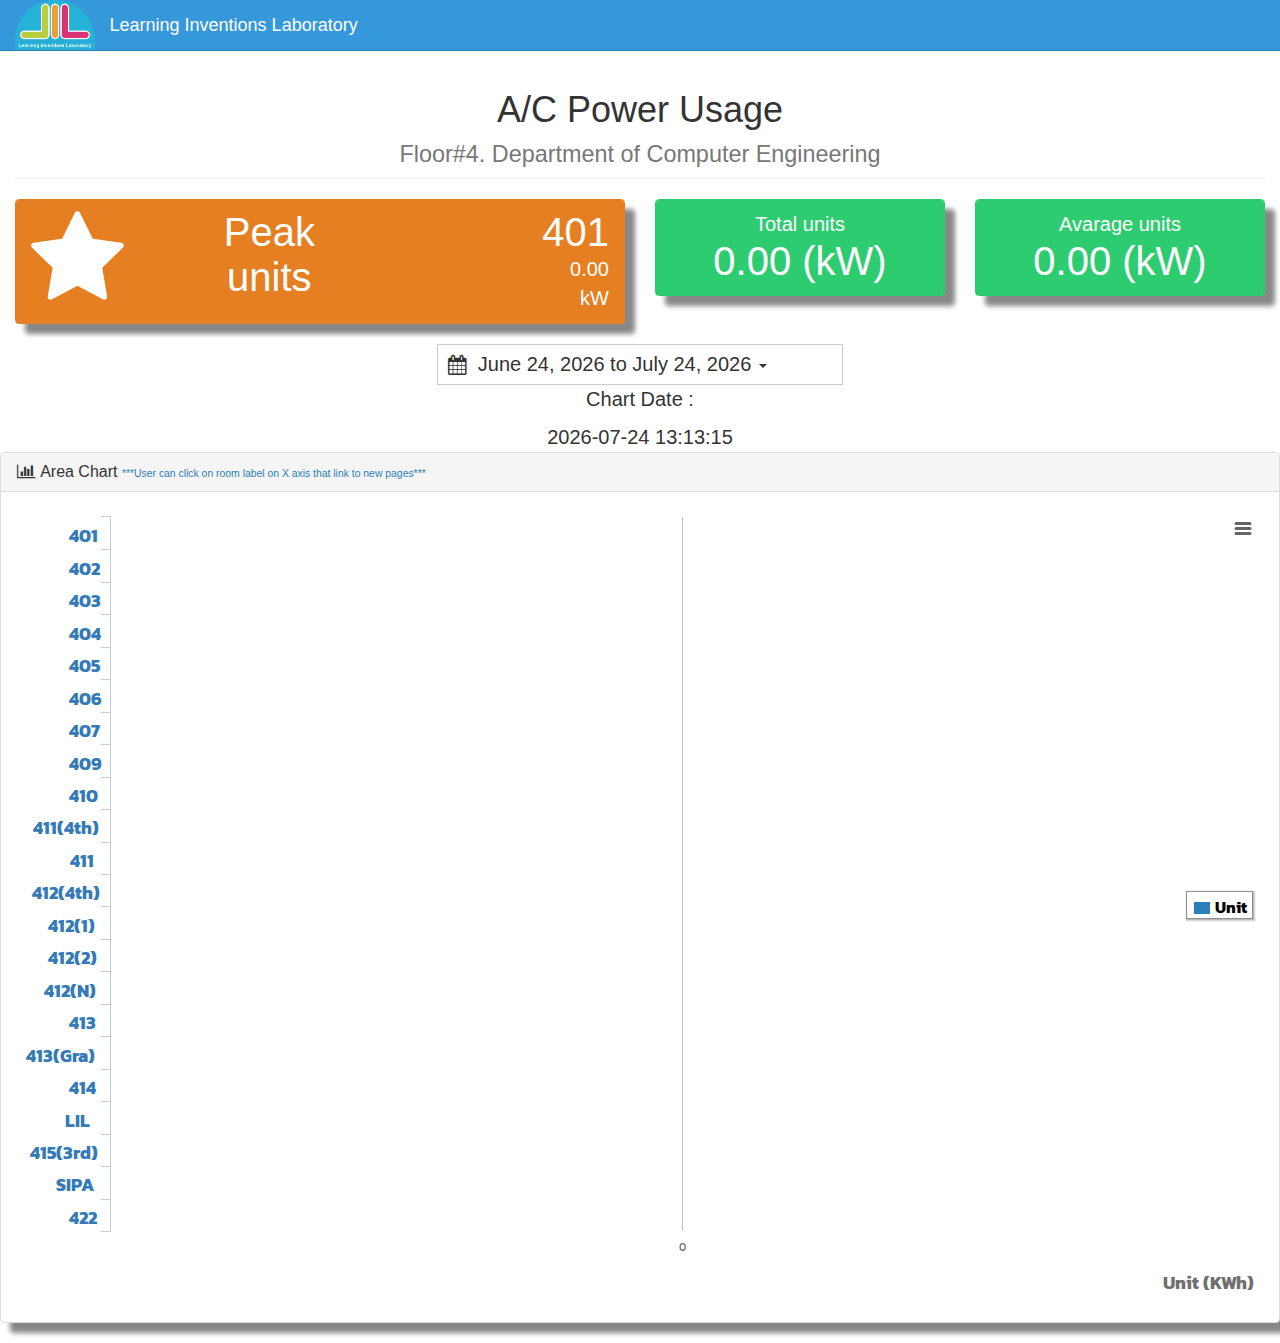
<file: index.html>
<!DOCTYPE html>
<html lang="en">

<head>

    <meta charset="utf-8">
    <meta http-equiv="X-UA-Compatible" content="IE=edge">
    <meta name="viewport" content="width=device-width, initial-scale=1">
    <meta name="description" content="">
    <meta name="author" content="Peeranut Pongpakatien">

    <title>A/C Power Usage</title>

    <!-- Bootstrap Core CSS -->
    <link href="css/bootstrap.css" rel="stylesheet">

    <!-- Custom CSS -->
    <link href="css/sb-admin.css" rel="stylesheet">

    <!-- Morris Charts CSS -->
    <link href="css/plugins/morris.css" rel="stylesheet">

    <!-- Custom Fonts -->
    <link href="font-awesome/css/font-awesome.min.css" rel="stylesheet" type="text/css">
    <link href='https://fonts.googleapis.com/css?family=Kanit&subset=thai,latin' rel='stylesheet' type='text/css'>

      <link rel="stylesheet" type="text/css" media="all" href="daterangepicker.css" />
      <script type="text/javascript" src="https://code.jquery.com/jquery-1.9.1.min.js"></script>
      <script type="text/javascript" src="moment.js"></script>
      <script type="text/javascript" src="daterangepicker.js"></script>
    <!-- HTML5 Shim and Respond.js IE8 support of HTML5 elements and media queries -->
    <!-- WARNING: Respond.js doesn't work if you view the page via file:// -->
    <!--[if lt IE 9]>
        <script src="https://oss.maxcdn.com/libs/html5shiv/3.7.0/html5shiv.js"></script>
        <script src="https://oss.maxcdn.com/libs/respond.js/1.4.2/respond.min.js"></script>
    <![endif]-->

</head>

<body>

    <div id="wrapper">

        <!-- Navigation -->
        <nav class="navbar navbar-inverse navbar-fixed-top" role="navigation">
            <!-- Top Menu Items -->
                <ul class="nav navbar-left top-nav">
               <a href="index.html"><img class="navbar-nav" src="image/LIL-Logo-small.png" alt="Learning Inventions Laboratory" style="height:50px;"></a>
               <a class="navbar-brand" href="index.html">Learning Inventions Laboratory</a>
           </ul>
           <ul class="nav navbar-right top-nav">
           </ul>            
        </nav>  
        <div id="page-wrapper">

            <div class="container-fluid">

                <!-- Page Heading -->
                <div class="row">
                    <div class="col-lg-12"><center>
                        <h1 class="page-header" >A/C Power Usage
                             <br> <small>Floor#4. Department of Computer Engineering </small>
                        </h1></center>
                        

                       <!-- <ol class="breadcrumb">
                            <li class="active">
                                <i class="fa fa-dashboard"></i> Dashboard
                            </li>
                        </ol>  -->
                    </div>
                </div>
                <div class="row">
                    <div class="col-lg-6 col-md-6">
                        <div class="panel panel-red">
                            <div class="panel-heading">
                                <div class="row">
                                    <div class="col-xs-3">
                                        <i class="fa fa-star fa-5x"></i>
                                    </div>
                                    <div class="col-xs-4 text-center">
                                      
                                        <div class="huge" >Peak units</div>
                                    </div>
                                    <div class="col-xs-5 text-right">
                                        <div class="huge" id="Max.room"  >Room</div>
                                        <div id="Max.value" >maxValue</div>
                                        <div>kW</div>
                                    </div>
                                </div>
                            </div>
                        </div>
                    </div>
                    <div class="col-lg-3 col-md-6">
                        <div class="panel panel-green">
                            <div class="panel-heading">
                              <div class="row">
                                <center>
                                      <div  >Total units </div>
                                        <div class="huge" id="All.value" >ALLValue</div>

                                        
                                   </center>
                                      </div>
                                </div>
                            </div>
                        </div>
                        <div class="col-lg-3 col-md-6">
                        <div class="panel panel-green">
                            <div class="panel-heading">
                              <div class="row">
                                <center>
                                  <div  >Avarage units</div>
                                        <div class="huge" id="Avarage.value" >AvgValue</div>
                                        
                                    </center>
                                      </div>
                                </div>
                            </div>
                        </div>
                    </div>
                </div>

        
                <!-- /.row -->

                <!-- /.row -->
                <div class="row">
                    <div class="col-lg-4"> </div>
                            <div class="col-lg-4">
                                <div id="reportrange" class="pull-right" style="background: #fff; cursor: pointer; padding: 5px 10px; border: 1px solid #ccc; width: 100%">
                                <i class="glyphicon glyphicon-calendar fa fa-calendar"></i>&nbsp;
                                <span></span> <b class="caret"></b>
                                </div>
                            </div>
                             <div class="col-lg-4"></div>
                    </div>
                    <div class="row">
                    
                            
                              <center> <p>Chart Date :</p> <span id="lastTimeUpdate"></span></center>
                           </div>
                <div class="row">
                    <div class="col-lg-12">
                        <div class="panel panel-default">
                            <div class="panel-heading">          
                                <h3 class="panel-title"><i class="fa fa-bar-chart-o fa-fw"></i> Area Chart <small style="color: #2980b9;">***User can click on room label on X axis that link to new pages***</small></h3> 
                            </div>
                            <div class="panel-body">
                                <div id="container"></div>
  <!-- Preloader -->

                            </div>
                        </div>
                    </div>
                </div>
                

            </div>
            <!-- /.container-fluid -->

        </div>
        <!-- /#page-wrapper -->

    </div>
    <!-- /#wrapper -->

    <!-- jQuery -->
  

    <!-- Bootstrap Core JavaScript -->
    <script src="js/bootstrap.js"></script>
    <!-- Hight chart Charts JavaScript -->

  <script src="js/bootstrap.min.js"></script>
  <script src="js/highstock.js"></script>
  <script src="Highcharts/js/themes/lil.js"></script>
  <script src="js/exporting.js"></script>
  <script src="js/export-csv.js"></script>
  <script type="text/javascript" src="script.b.js"></script>
  
  <script type="text/javascript" src="js/underscore-min.js"></script>
  <script>
  
  $(function () {
    getTimedate();

  });
  </script>

   
    
</body>

</html>
</file>
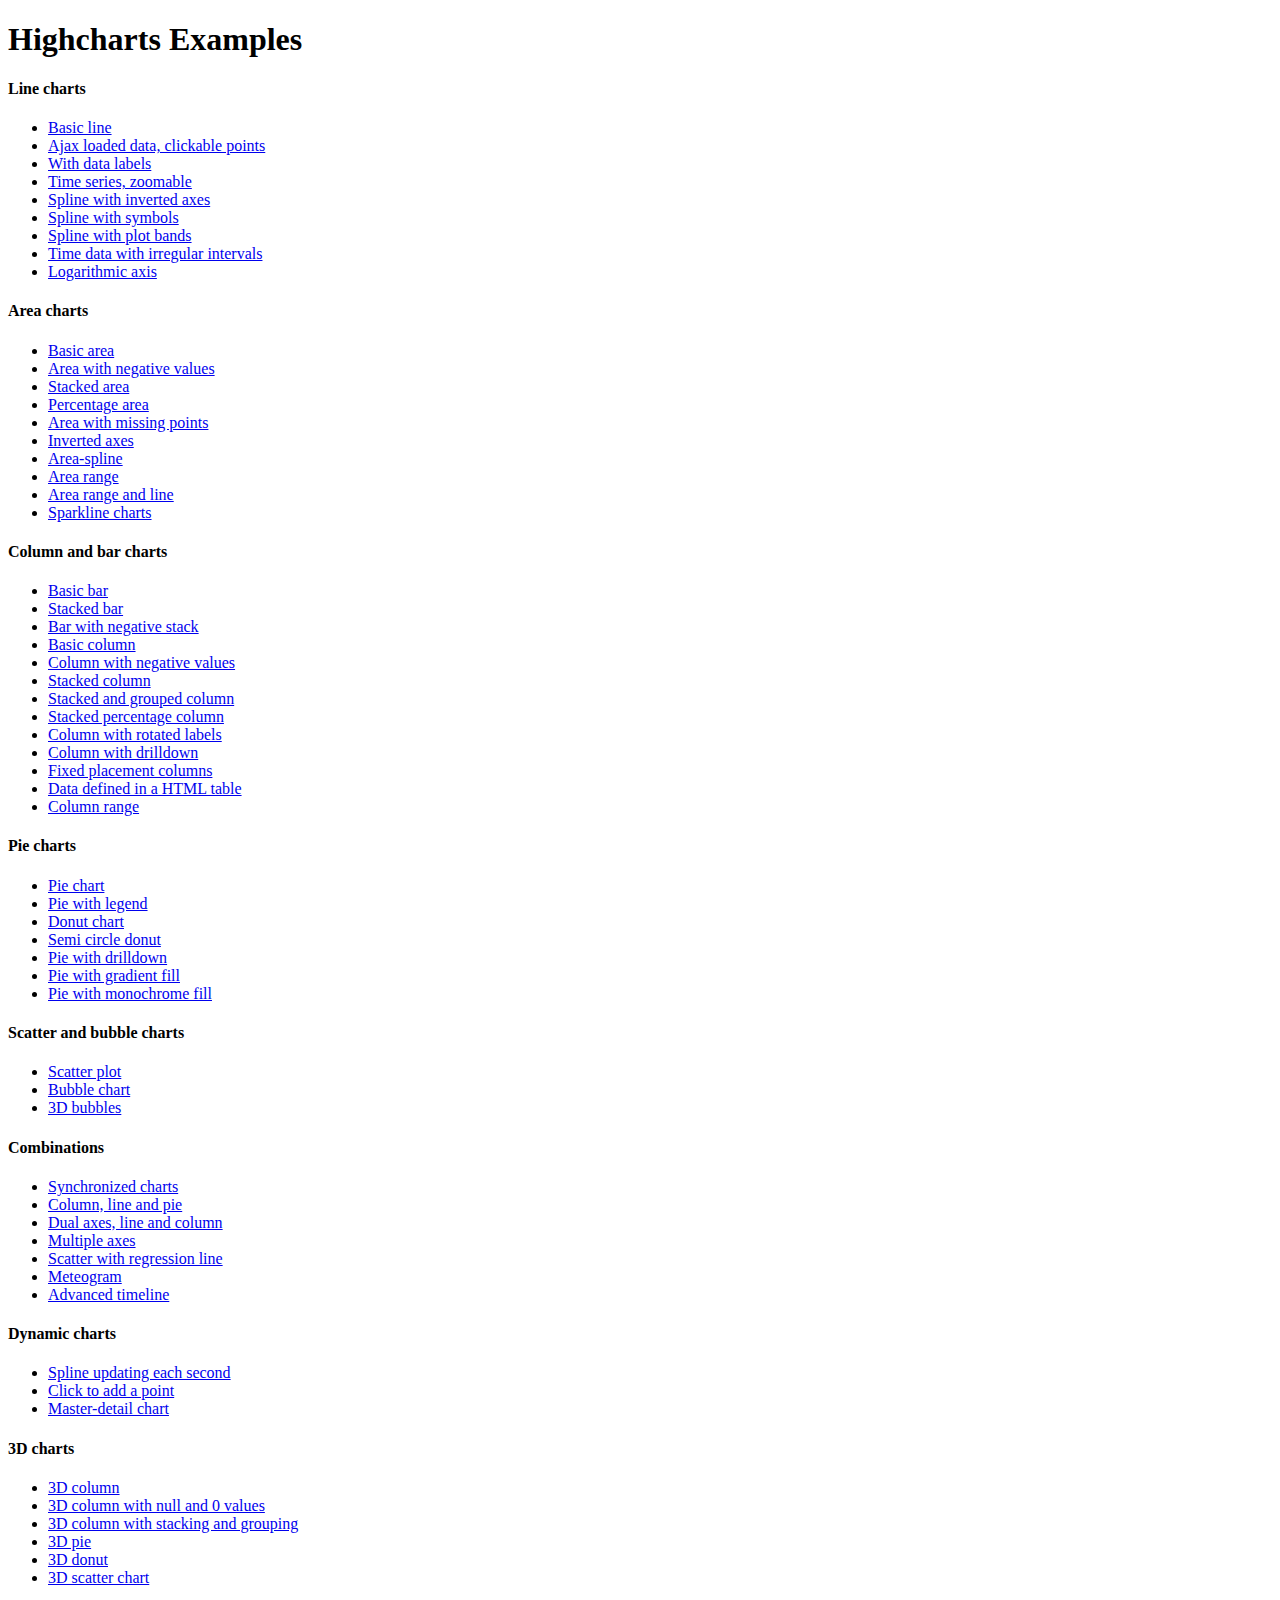
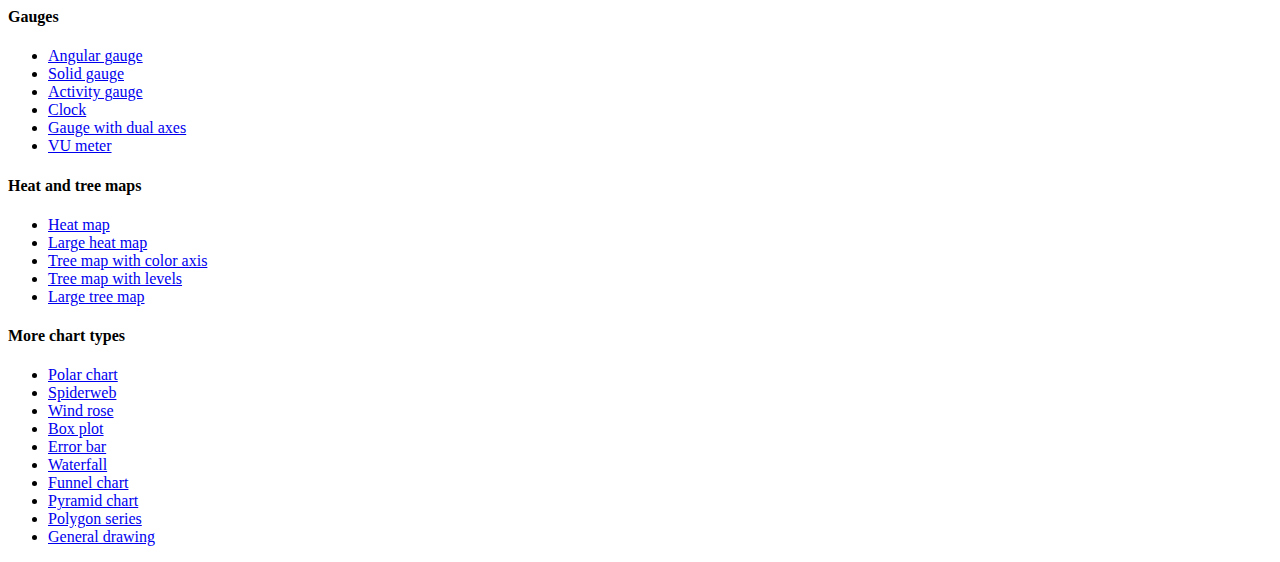
<file: Highcharts/index.htm>
<!DOCTYPE HTML PUBLIC "-//W3C//DTD HTML 4.01//EN" "http://www.w3.org/TR/html4/strict.dtd">
<html>
	<head>
		<meta http-equiv="Content-Type" content="text/html; charset=utf-8" />
		<title>Highcharts Examples</title>
	</head>
	<body>
		<h1>Highcharts Examples</h1>
		<h4>Line charts</h4>
		<ul>
			<li><a href="examples/line-basic/index.htm">Basic line</a></li>
			<li><a href="examples/line-ajax/index.htm">Ajax loaded data, clickable points</a></li>
			<li><a href="examples/line-labels/index.htm">With data labels</a></li>
			<li><a href="examples/line-time-series/index.htm">Time series, zoomable</a></li>
			<li><a href="examples/spline-inverted/index.htm">Spline with inverted axes</a></li>
			<li><a href="examples/spline-symbols/index.htm">Spline with symbols</a></li>
			<li><a href="examples/spline-plot-bands/index.htm">Spline with plot bands</a></li>
			<li><a href="examples/spline-irregular-time/index.htm">Time data with irregular intervals</a></li>
			<li><a href="examples/line-log-axis/index.htm">Logarithmic axis</a></li>
		</ul>
		<h4>Area charts</h4>
		<ul>
			<li><a href="examples/area-basic/index.htm">Basic area</a></li>
			<li><a href="examples/area-negative/index.htm">Area with negative values</a></li>
			<li><a href="examples/area-stacked/index.htm">Stacked area</a></li>
			<li><a href="examples/area-stacked-percent/index.htm">Percentage area</a></li>
			<li><a href="examples/area-missing/index.htm">Area with missing points</a></li>
			<li><a href="examples/area-inverted/index.htm">Inverted axes</a></li>
			<li><a href="examples/areaspline/index.htm">Area-spline</a></li>
			<li><a href="examples/arearange/index.htm">Area range</a></li>
			<li><a href="examples/arearange-line/index.htm">Area range and line</a></li>
			<li><a href="examples/sparkline/index.htm">Sparkline charts</a></li>
		</ul>
		<h4>Column and bar charts</h4>
		<ul>
			<li><a href="examples/bar-basic/index.htm">Basic bar</a></li>
			<li><a href="examples/bar-stacked/index.htm">Stacked bar</a></li>
			<li><a href="examples/bar-negative-stack/index.htm">Bar with negative stack</a></li>
			<li><a href="examples/column-basic/index.htm">Basic column</a></li>
			<li><a href="examples/column-negative/index.htm">Column with negative values</a></li>
			<li><a href="examples/column-stacked/index.htm">Stacked column</a></li>
			<li><a href="examples/column-stacked-and-grouped/index.htm">Stacked and grouped column</a></li>
			<li><a href="examples/column-stacked-percent/index.htm">Stacked percentage column</a></li>
			<li><a href="examples/column-rotated-labels/index.htm">Column with rotated labels</a></li>
			<li><a href="examples/column-drilldown/index.htm">Column with drilldown</a></li>
			<li><a href="examples/column-placement/index.htm">Fixed placement columns</a></li>
			<li><a href="examples/column-parsed/index.htm">Data defined in a HTML table</a></li>
			<li><a href="examples/columnrange/index.htm">Column range</a></li>
		</ul>
		<h4>Pie charts</h4>
		<ul>
			<li><a href="examples/pie-basic/index.htm">Pie chart</a></li>
			<li><a href="examples/pie-legend/index.htm">Pie with legend</a></li>
			<li><a href="examples/pie-donut/index.htm">Donut chart</a></li>
			<li><a href="examples/pie-semi-circle/index.htm">Semi circle donut</a></li>
			<li><a href="examples/pie-drilldown/index.htm">Pie with drilldown</a></li>
			<li><a href="examples/pie-gradient/index.htm">Pie with gradient fill</a></li>
			<li><a href="examples/pie-monochrome/index.htm">Pie with monochrome fill</a></li>
		</ul>
		<h4>Scatter and bubble charts</h4>
		<ul>
			<li><a href="examples/scatter/index.htm">Scatter plot</a></li>
			<li><a href="examples/bubble/index.htm">Bubble chart</a></li>
			<li><a href="examples/bubble-3d/index.htm">3D bubbles</a></li>
		</ul>
		<h4>Combinations</h4>
		<ul>
			<li><a href="examples/synchronized-charts/index.htm">Synchronized charts</a></li>
			<li><a href="examples/combo/index.htm">Column, line and pie</a></li>
			<li><a href="examples/combo-dual-axes/index.htm">Dual axes, line and column</a></li>
			<li><a href="examples/combo-multi-axes/index.htm">Multiple axes</a></li>
			<li><a href="examples/combo-regression/index.htm">Scatter with regression line</a></li>
			<li><a href="examples/combo-meteogram/index.htm">Meteogram</a></li>
			<li><a href="examples/combo-timeline/index.htm">Advanced timeline</a></li>
		</ul>
		<h4>Dynamic charts</h4>
		<ul>
			<li><a href="examples/dynamic-update/index.htm">Spline updating each second</a></li>
			<li><a href="examples/dynamic-click-to-add/index.htm">Click to add a point</a></li>
			<li><a href="examples/dynamic-master-detail/index.htm">Master-detail chart</a></li>
		</ul>
		<h4>3D charts</h4>
		<ul>
			<li><a href="examples/3d-column-interactive/index.htm">3D column</a></li>
			<li><a href="examples/3d-column-null-values/index.htm">3D column with null and 0 values</a></li>
			<li><a href="examples/3d-column-stacking-grouping/index.htm">3D column with stacking and grouping</a></li>
			<li><a href="examples/3d-pie/index.htm">3D pie</a></li>
			<li><a href="examples/3d-pie-donut/index.htm">3D donut</a></li>
			<li><a href="examples/3d-scatter-draggable/index.htm">3D scatter chart</a></li>
		</ul>
		<h4>Gauges</h4>
		<ul>
			<li><a href="examples/gauge-speedometer/index.htm">Angular gauge</a></li>
			<li><a href="examples/gauge-solid/index.htm">Solid gauge</a></li>
			<li><a href="examples/gauge-activity/index.htm">Activity gauge</a></li>
			<li><a href="examples/gauge-clock/index.htm">Clock</a></li>
			<li><a href="examples/gauge-dual/index.htm">Gauge with dual axes</a></li>
			<li><a href="examples/gauge-vu-meter/index.htm">VU meter</a></li>
		</ul>
		<h4>Heat and tree maps</h4>
		<ul>
			<li><a href="examples/heatmap/index.htm">Heat map</a></li>
			<li><a href="examples/heatmap-canvas/index.htm">Large heat map</a></li>
			<li><a href="examples/treemap-coloraxis/index.htm">Tree map with color axis</a></li>
			<li><a href="examples/treemap-with-levels/index.htm">Tree map with levels</a></li>
			<li><a href="examples/treemap-large-dataset/index.htm">Large tree map</a></li>
		</ul>
		<h4>More chart types</h4>
		<ul>
			<li><a href="examples/polar/index.htm">Polar chart</a></li>
			<li><a href="examples/polar-spider/index.htm">Spiderweb</a></li>
			<li><a href="examples/polar-wind-rose/index.htm">Wind rose</a></li>
			<li><a href="examples/box-plot/index.htm">Box plot</a></li>
			<li><a href="examples/error-bar/index.htm">Error bar</a></li>
			<li><a href="examples/waterfall/index.htm">Waterfall</a></li>
			<li><a href="examples/funnel/index.htm">Funnel chart</a></li>
			<li><a href="examples/pyramid/index.htm">Pyramid chart</a></li>
			<li><a href="examples/polygon/index.htm">Polygon series</a></li>
			<li><a href="examples/renderer/index.htm">General drawing</a></li>
		</ul>
	</body>
</html>
</file>
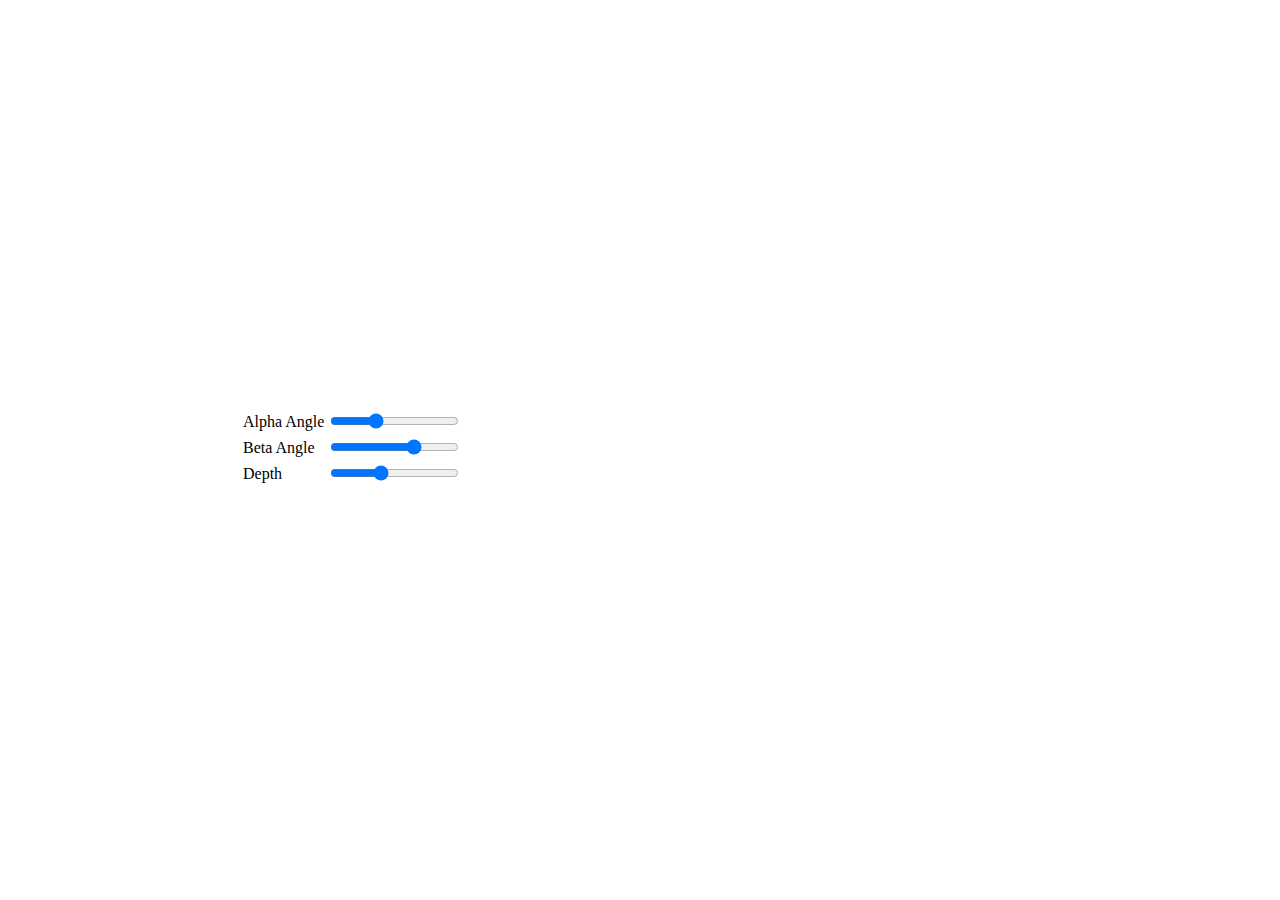
<file: Highcharts/examples/3d-column-interactive/index.htm>
<!DOCTYPE HTML>
<html>
	<head>
		<meta http-equiv="Content-Type" content="text/html; charset=utf-8">
		<title>Highcharts Example</title>

		<script type="text/javascript" src="https://ajax.googleapis.com/ajax/libs/jquery/1.8.2/jquery.min.js"></script>
		<style type="text/css">
#container, #sliders {
    min-width: 310px; 
    max-width: 800px;
    margin: 0 auto;
}
#container {
    height: 400px; 
}
		</style>
		<script type="text/javascript">
$(function () {
    // Set up the chart
    var chart = new Highcharts.Chart({
        chart: {
            renderTo: 'container',
            type: 'column',
            options3d: {
                enabled: true,
                alpha: 15,
                beta: 15,
                depth: 50,
                viewDistance: 25
            }
        },
        title: {
            text: 'Chart rotation demo'
        },
        subtitle: {
            text: 'Test options by dragging the sliders below'
        },
        plotOptions: {
            column: {
                depth: 25
            }
        },
        series: [{
            data: [29.9, 71.5, 106.4, 129.2, 144.0, 176.0, 135.6, 148.5, 216.4, 194.1, 95.6, 54.4]
        }]
    });

    function showValues() {
        $('#alpha-value').html(chart.options.chart.options3d.alpha);
        $('#beta-value').html(chart.options.chart.options3d.beta);
        $('#depth-value').html(chart.options.chart.options3d.depth);
    }

    // Activate the sliders
    $('#sliders input').on('input change', function () {
        chart.options.chart.options3d[this.id] = this.value;
        showValues();
        chart.redraw(false);
    });

    showValues();
});
		</script>
	</head>
	<body>
<script src="https://code.highcharts.com/highcharts.js"></script>
<script src="https://code.highcharts.com/highcharts-3d.js"></script>
<script src="https://code.highcharts.com/modules/exporting.js"></script>

<div id="container"></div>
<div id="sliders">
    <table>
        <tr>
        	<td>Alpha Angle</td>
        	<td><input id="alpha" type="range" min="0" max="45" value="15"/> <span id="alpha-value" class="value"></span></td>
        </tr>
        <tr>
        	<td>Beta Angle</td>
        	<td><input id="beta" type="range" min="-45" max="45" value="15"/> <span id="beta-value" class="value"></span></td>
        </tr>
        <tr>
        	<td>Depth</td>
        	<td><input id="depth" type="range" min="20" max="100" value="50"/> <span id="depth-value" class="value"></span></td>
        </tr>
    </table>
</div>
	</body>
</html>
</file>
<file: css/plugins/morris.css>
.morris-hover{position:absolute;z-index:1000}.morris-hover.morris-default-style{border-radius:10px;padding:6px;color:#666;background:rgba(255,255,255,0.8);border:solid 2px rgba(230,230,230,0.8);font-family:sans-serif;font-size:12px;text-align:center}.morris-hover.morris-default-style .morris-hover-row-label{font-weight:bold;margin:0.25em 0}
.morris-hover.morris-default-style .morris-hover-point{white-space:nowrap;margin:0.1em 0}
</file>
<file: daterangepicker.css>
.daterangepicker {
  position: absolute;
  color: inherit;
  background: #fff;
  border-radius: 4px;
  width: 278px;
  padding: 4px;
  margin-top: 1px;
  top: 100px;
  left: 20px;
  /* Calendars */ }
  .daterangepicker:before, .daterangepicker:after {
    position: absolute;
    display: inline-block;
    border-bottom-color: rgba(0, 0, 0, 0.2);
    content: ''; }
  .daterangepicker:before {
    top: -7px;
    border-right: 7px solid transparent;
    border-left: 7px solid transparent;
    border-bottom: 7px solid #ccc; }
  .daterangepicker:after {
    top: -6px;
    border-right: 6px solid transparent;
    border-bottom: 6px solid #fff;
    border-left: 6px solid transparent; }
  .daterangepicker.opensleft:before {
    right: 9px; }
  .daterangepicker.opensleft:after {
    right: 10px; }
  .daterangepicker.openscenter:before {
    left: 0;
    right: 0;
    width: 0;
    margin-left: auto;
    margin-right: auto; }
  .daterangepicker.openscenter:after {
    left: 0;
    right: 0;
    width: 0;
    margin-left: auto;
    margin-right: auto; }
  .daterangepicker.opensright:before {
    left: 9px; }
  .daterangepicker.opensright:after {
    left: 10px; }
  .daterangepicker.dropup {
    margin-top: -5px; }
    .daterangepicker.dropup:before {
      top: initial;
      bottom: -7px;
      border-bottom: initial;
      border-top: 7px solid #ccc; }
    .daterangepicker.dropup:after {
      top: initial;
      bottom: -6px;
      border-bottom: initial;
      border-top: 6px solid #fff; }
  .daterangepicker.dropdown-menu {
    max-width: none;
    z-index: 3001; }
  .daterangepicker.single .ranges, .daterangepicker.single .calendar {
    float: none; }
  .daterangepicker.show-calendar .calendar {
    display: block; }
  .daterangepicker .calendar {
    display: none;
    max-width: 270px;
    margin: 4px; }
    .daterangepicker .calendar.single .calendar-table {
      border: none; }
    .daterangepicker .calendar th, .daterangepicker .calendar td {
      white-space: nowrap;
      text-align: center;
      min-width: 32px; }
  .daterangepicker .calendar-table {
    border: 1px solid #fff;
    padding: 4px;
    border-radius: 4px;
    background: #fff; }
  .daterangepicker table {
    width: 100%;
    margin: 0; }
  .daterangepicker td, .daterangepicker th {
    text-align: center;
    width: 20px;
    height: 20px;
    border-radius: 4px;
    border: 1px solid transparent;
    white-space: nowrap;
    cursor: pointer; }
    .daterangepicker td.available:hover, .daterangepicker th.available:hover {
      background-color: #eee;
      border-color: transparent;
      color: inherit; }
    .daterangepicker td.week, .daterangepicker th.week {
      font-size: 80%;
      color: #ccc; }
  .daterangepicker td.off, .daterangepicker td.off.in-range, .daterangepicker td.off.start-date, .daterangepicker td.off.end-date {
    background-color: #fff;
    border-color: transparent;
    color: #999; }
  .daterangepicker td.in-range {
    background-color: #ebf4f8;
    border-color: transparent;
    color: #000;
    border-radius: 0; }
  .daterangepicker td.start-date {
    border-radius: 4px 0 0 4px; }
  .daterangepicker td.end-date {
    border-radius: 0 4px 4px 0; }
  .daterangepicker td.start-date.end-date {
    border-radius: 4px; }
  .daterangepicker td.active, .daterangepicker td.active:hover {
    background-color: #357ebd;
    border-color: transparent;
    color: #fff; }
  .daterangepicker th.month {
    width: auto; }
  .daterangepicker td.disabled, .daterangepicker option.disabled {
    color: #999;
    cursor: not-allowed;
    text-decoration: line-through; }
  .daterangepicker select.monthselect, .daterangepicker select.yearselect {
    font-size: 12px;
    padding: 1px;
    height: auto;
    margin: 0;
    cursor: default; }
  .daterangepicker select.monthselect {
    margin-right: 2%;
    width: 56%; }
  .daterangepicker select.yearselect {
    width: 40%; }
  .daterangepicker select.hourselect, .daterangepicker select.minuteselect, .daterangepicker select.secondselect, .daterangepicker select.ampmselect {
    width: 50px;
    margin-bottom: 0; }
  .daterangepicker .input-mini {
    border: 1px solid #ccc;
    border-radius: 4px;
    color: #555;
    height: 30px;
    line-height: 30px;
    display: block;
    vertical-align: middle;
    margin: 0 0 5px 0;
    padding: 0 6px 0 28px;
    width: 100%; }
    .daterangepicker .input-mini.active {
      border: 1px solid #08c;
      border-radius: 4px; }
  .daterangepicker .daterangepicker_input {
    position: relative; }
    .daterangepicker .daterangepicker_input i {
      position: absolute;
      left: 8px;
      top: 8px; }
  .daterangepicker.rtl .input-mini {
    padding-right: 28px;
    padding-left: 6px; }
  .daterangepicker.rtl .daterangepicker_input i {
    left: auto;
    right: 8px; }
  .daterangepicker .calendar-time {
    text-align: center;
    margin: 5px auto;
    line-height: 30px;
    position: relative;
    padding-left: 28px; }
    .daterangepicker .calendar-time select.disabled {
      color: #ccc;
      cursor: not-allowed; }

.ranges {
  font-size: 11px;
  float: none;
  margin: 4px;
  text-align: left; }
  .ranges ul {
    list-style: none;
    margin: 0 auto;
    padding: 0;
    width: 100%; }
  .ranges li {
    font-size: 13px;
    background: #f5f5f5;
    border: 1px solid #f5f5f5;
    border-radius: 4px;
    color: #08c;
    padding: 3px 12px;
    margin-bottom: 8px;
    cursor: pointer; }
    .ranges li:hover {
      background: #08c;
      border: 1px solid #08c;
      color: #fff; }
    .ranges li.active {
      background: #08c;
      border: 1px solid #08c;
      color: #fff; }

/*  Larger Screen Styling */
@media (min-width: 564px) {
  .daterangepicker {
    width: auto; }
    .daterangepicker .ranges ul {
      width: 160px; }
    .daterangepicker.single .ranges ul {
      width: 100%; }
    .daterangepicker.single .calendar.left {
      clear: none; }
    .daterangepicker.single.ltr .ranges, .daterangepicker.single.ltr .calendar {
      float: left; }
    .daterangepicker.single.rtl .ranges, .daterangepicker.single.rtl .calendar {
      float: right; }
    .daterangepicker.ltr {
      direction: ltr;
      text-align: left; }
      .daterangepicker.ltr .calendar.left {
        clear: left;
        margin-right: 0; }
        .daterangepicker.ltr .calendar.left .calendar-table {
          border-right: none;
          border-top-right-radius: 0;
          border-bottom-right-radius: 0; }
      .daterangepicker.ltr .calendar.right {
        margin-left: 0; }
        .daterangepicker.ltr .calendar.right .calendar-table {
          border-left: none;
          border-top-left-radius: 0;
          border-bottom-left-radius: 0; }
      .daterangepicker.ltr .left .daterangepicker_input {
        padding-right: 12px; }
      .daterangepicker.ltr .calendar.left .calendar-table {
        padding-right: 12px; }
      .daterangepicker.ltr .ranges, .daterangepicker.ltr .calendar {
        float: left; }
    .daterangepicker.rtl {
      direction: rtl;
      text-align: right; }
      .daterangepicker.rtl .calendar.left {
        clear: right;
        margin-left: 0; }
        .daterangepicker.rtl .calendar.left .calendar-table {
          border-left: none;
          border-top-left-radius: 0;
          border-bottom-left-radius: 0; }
      .daterangepicker.rtl .calendar.right {
        margin-right: 0; }
        .daterangepicker.rtl .calendar.right .calendar-table {
          border-right: none;
          border-top-right-radius: 0;
          border-bottom-right-radius: 0; }
      .daterangepicker.rtl .left .daterangepicker_input {
        padding-left: 12px; }
      .daterangepicker.rtl .calendar.left .calendar-table {
        padding-left: 12px; }
      .daterangepicker.rtl .ranges, .daterangepicker.rtl .calendar {
        text-align: right;
        float: right; } }
@media (min-width: 730px) {
  .daterangepicker .ranges {
    width: auto; }
  .daterangepicker.ltr .ranges {
    float: left; }
  .daterangepicker.rtl .ranges {
    float: right; }
  .daterangepicker .calendar.left {
    clear: none !important; } }
</file>
<file: css/sb-admin.css>
/*!
 * Start Bootstrap - SB Admin Bootstrap Admin Template (http://startbootstrap.com)
 * Code licensed under the Apache License v2.0.
 * For details, see http://www.apache.org/licenses/LICENSE-2.0.
 */

/* Global Styles */

body {
    margin-top: 100px;
    background-color: #ecf0f1;
}

@media(min-width:768px) {
    body {
        margin-top: 50px;
    }
}

#wrapper {
    padding-left: 0;
}

#page-wrapper {
    width: 100%;
    padding: 0;
    background-color: #fff;
}

.huge {
    font-size: 50px;
    line-height: normal;
}

@media(min-width:768px) {
    #wrapper {
        
    }

    #page-wrapper {
       
    }
}

/* Top Navigation */

.top-nav {
    padding: 0 15px;
}

.top-nav>li {
    display: inline-block;
    float: left;
}

.top-nav>li>a {
    padding-top: 15px;
    padding-bottom: 15px;
    line-height: 20px;
    color: #fff;
}

.top-nav>li>a:hover,
.top-nav>li>a:focus,
.top-nav>.open>a,
.top-nav>.open>a:hover,
.top-nav>.open>a:focus {
    color: #fff;
    background-color: #2980b9;
}

.top-nav>.open>.dropdown-menu {
    float: left;
    position: absolute;
    margin-top: 0;
    border: 1px solid rgba(0,0,0,.15);
    border-top-left-radius: 0;
    border-top-right-radius: 0;
    background-color: #fff;
    -webkit-box-shadow: 0 6px 12px rgba(0,0,0,.175);
    box-shadow: 0 6px 12px rgba(0,0,0,.175);
}

.top-nav>.open>.dropdown-menu>li>a {
    white-space: normal;
}

ul.message-dropdown {
    padding: 0;
    max-height: 250px;
    overflow-x: hidden;
    overflow-y: auto;
}

li.message-preview {
    width: 275px;
    border-bottom: 1px solid rgba(0,0,0,.15);
}

li.message-preview>a {
    padding-top: 15px;
    padding-bottom: 15px;
}

li.message-footer {
    margin: 5px 0;
}

ul.alert-dropdown {
    width: 200px;
}

/* Side Navigation */

@media(min-width:768px) {
    .side-nav {
        position: fixed;
        top: 51px;
        left: 225px;
        width: 225px;
        margin-left: -225px;
        border: none;
        border-radius: 0;
        overflow-y: auto;
        background-color: #222;
        bottom: 0;
        overflow-x: hidden;
        padding-bottom: 40px;
    }

    .side-nav>li>a {
        width: 225px;
    }

    .side-nav li a:hover,
    .side-nav li a:focus {
        outline: none;
        background-color: #000 !important;
    }
}

.side-nav>li>ul {
    padding: 0;
}

.side-nav>li>ul>li>a {
    display: block;
    padding: 10px 15px 10px 38px;
    text-decoration: none;
    color: #999;
}

.side-nav>li>ul>li>a:hover {
    color: #fff;
}

/* Flot Chart Containers */

.flot-chart {
    display: block;
    height: 400px;
}

.flot-chart-content {
    width: 100%;
    height: 100%;
}

/* Custom Colored Panels */

.huge {
    font-size: 40px;
}

.panel-green {
    border-color: #2ecc71;
}

.panel-green > .panel-heading {
    border-color: #2ecc71;
    color: #fff;
    background-color: #2ecc71;
}

.panel-green > a {
    color: #2ecc71;
}

.panel-green > a:hover {
    color: #2ecc71;
}

.panel-red {
    border-color: #e67e22;
}

.panel-red > .panel-heading {
    border-color: #e67e22;
    color: #fff;
    background-color: #e67e22;
}

.panel-red > a {
    color: #e67e22;
}

.panel-red > a:hover {
    color: #e67e22;
}

.panel-yellow {
    border-color: #f1c40f;
}

.panel-yellow > .panel-heading {
    border-color: #f1c40f;
    color: #fff;
    background-color: #f1c40f;
}

.panel-yellow > a {
    color: #f1c40f;
}

.panel-yellow > a:hover {
    color: #f1c40f;
}
</file>
